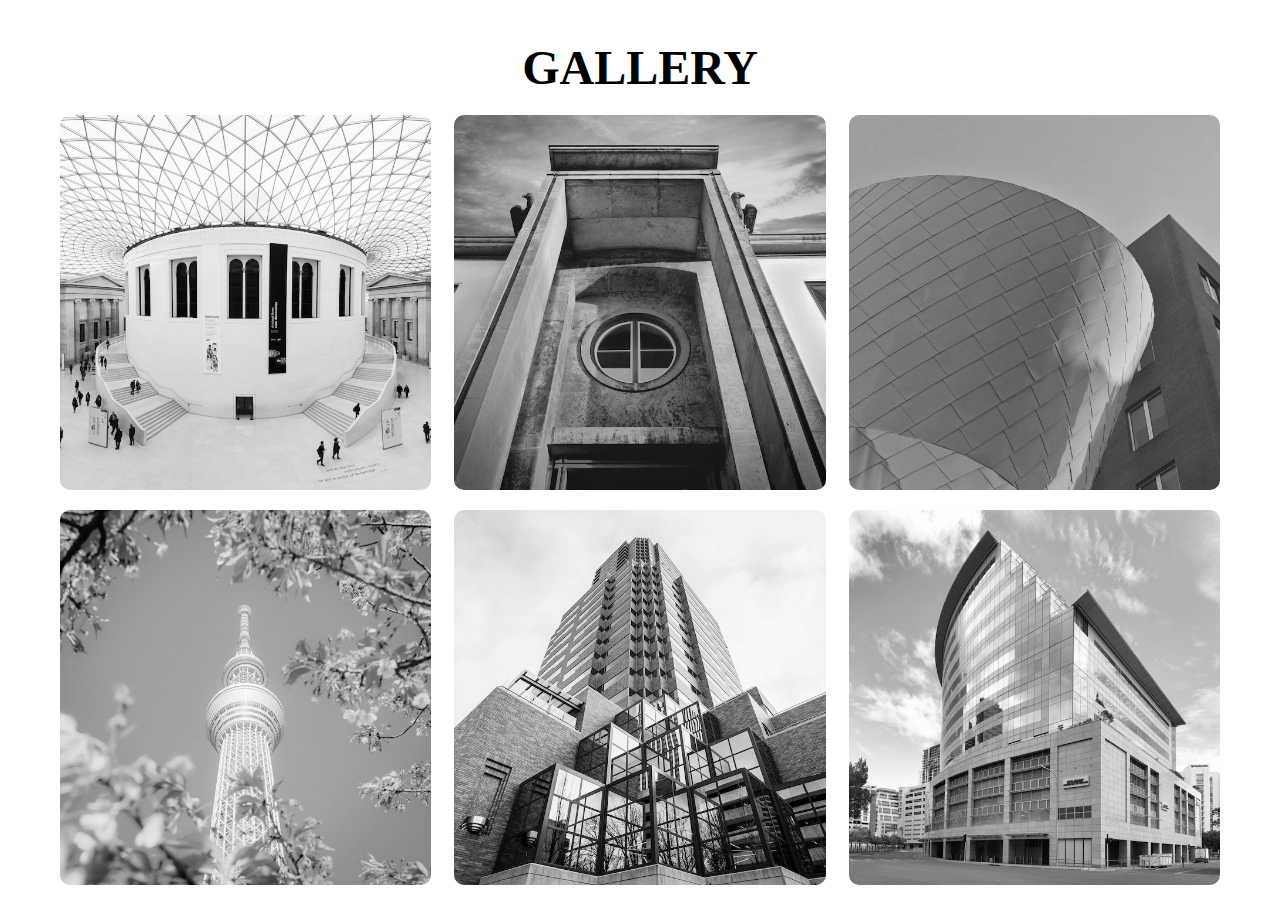
<file: mern stack/project/image gallery/index.html>
<!DOCTYPE html>
<html lang="en">
<head>
    <meta charset="UTF-8">
    <meta name="viewport" content="width=device-width, initial-scale=1.0">
    <title>Document</title>
    <link rel="stylesheet" href="style.css">
</head>
<body>
    <div class="wrapper">
        <div class="container">
            <h1>GALLERY</h1>
            <div class="gallery">
                <figure class="card">
                    <img src="image1.jpg" alt="">
                    <figcaption>image1</figcaption>
                </figure>
                <figure class="card">
                    <img src="image2.jpeg" alt="">
                    <figcaption>image2</figcaption>
                </figure>
                <figure class="card">
                    <img src="image3.jpeg" alt="">
                    <figcaption>image3</figcaption>
                </figure>
                <figure class="card">
                    <img src="image4.jpeg" alt="">
                    <figcaption>image4</figcaption>
                </figure>
                <figure class="card">
                    <img src="image5.jpeg" alt="">
                    <figcaption>image5</figcaption>
                </figure>
                <figure class="card">
                    <img src="image6.jpeg" alt="">
                    <figcaption>image6</figcaption>
                </figure>
                <figure class="card">
                    <img src="image7.jpeg" alt="">
                    <figcaption>image7</figcaption>
                </figure>
                <figure class="card">
                    <img src="image8.jpeg" alt="">
                    <figcaption>image8</figcaption>
                </figure>
                <figure class="card">
                    <img src="image9.jpeg" alt="">
                    <figcaption>image9</figcaption>
                </figure>
            </div>
        </div>
    </div>
    
</body>
</html>
</file>
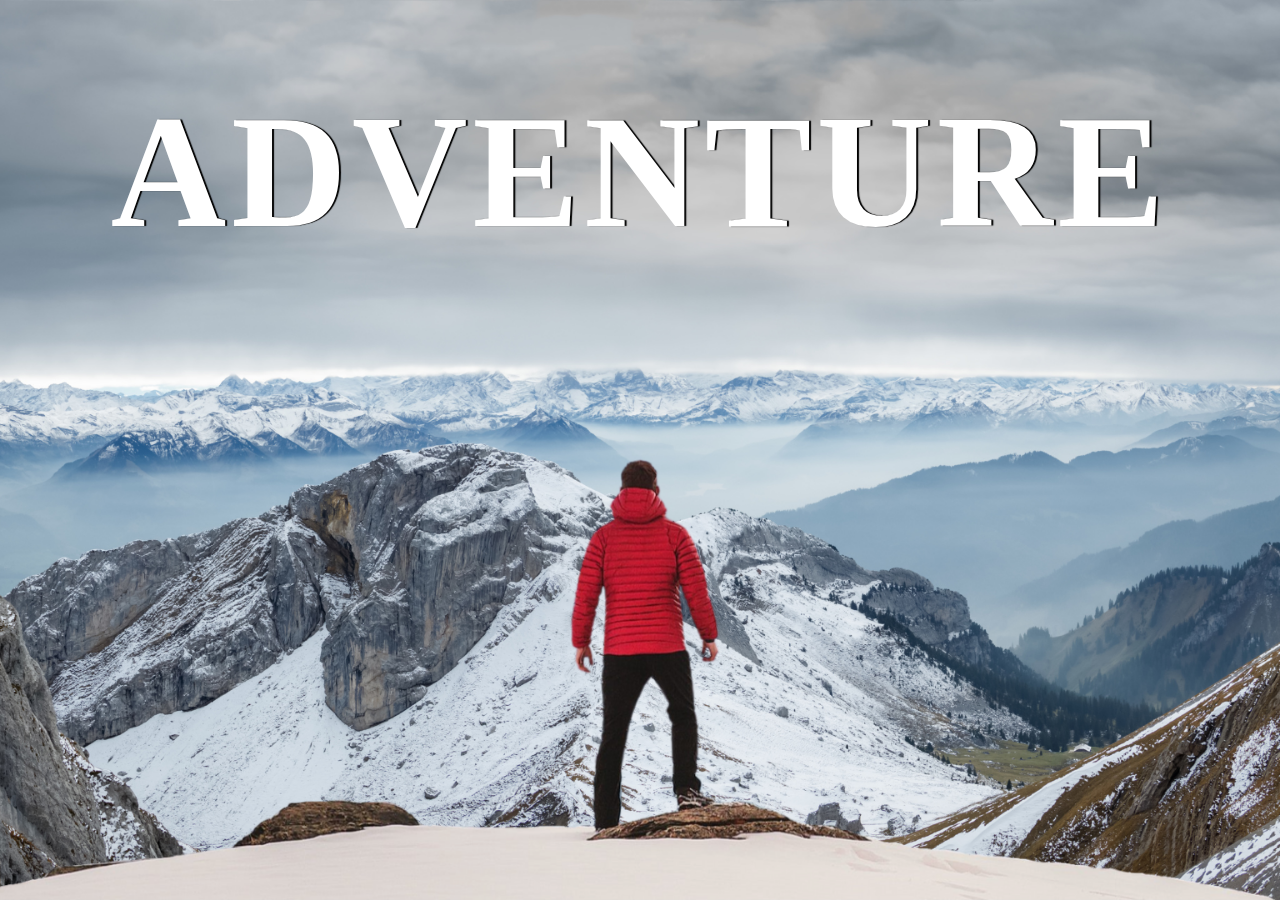
<file: mern stack/project/prallex effect/index.html>
<!DOCTYPE html>
<html lang="en">

<head>
    <meta charset="UTF-8">
    <meta name="viewport" content="width=device-width, initial-scale=1.0">
    <title>Document</title>
    <link rel="stylesheet" href="style.css">
</head>

<body>
    <div id="wrapper">
        <div class="container">
            <img src="background.png" class="background">
            <img src="foreground.png" class="foreground">
            <h1>ADVENTURE</h1>

        </div>
        <section>
            <h2 class="heading">ADVENTURE TIME</h2>
            <p class="text">Lorem ipsum dolor sit amet consectetur adipisicing elit. Rem ut hic exercitationem commodi,
                soluta qui eligendi tenetur vel, voluptatibus nostrum ipsa nemo quisquam quo atque voluptate quidem
                assumenda? Dicta, obcaecati?<br><br>
                Perferendis laborum porro tenetur optio velit harum, corporis odit nihil quaerat tempore sequi
                blanditiis ipsam nesciunt facilis, dignissimos aliquid exercitationem accusantium. Aut tenetur corporis
                autem accusamus numquam a ducimus quaerat!
                Consequuntur nostrum consequatur provident quos molestias libero temporibus soluta dolor nobis, quo
                </p>
            <div class="bg bg1">
                <h2 class="desc">Biking</h2>
            </div>
            <p class="text">Lorem ipsum dolor sit amet consectetur adipisicing elit. Rem ut hic exercitationem commodi,
                soluta qui eligendi tenetur vel, voluptatibus nostrum ipsa nemo quisquam quo atque voluptate quidem
                assumenda? Dicta, obcaecati?<br><br>
                Perferendis laborum porro tenetur optio velit harum, corporis odit nihil quaerat tempore sequi
                blanditiis ipsam nesciunt facilis, dignissimos aliquid exercitationem accusantium. Aut tenetur corporis
                autem accusamus numquam a ducimus quaerat!
                Consequuntur nostrum consequatur provident quos molestias libero temporibus soluta dolor nobis, quo
                </p>


            <div class="bg bg2">
                <h2 class="desc">ParaGliding</h2>
            </div>
            <p class="text">Lorem ipsum dolor sit amet consectetur adipisicing elit. Rem ut hic exercitationem commodi,
                soluta qui eligendi tenetur vel, voluptatibus nostrum ipsa nemo quisquam quo atque voluptate quidem
                assumenda? Dicta, obcaecati?<br><br>
                Perferendis laborum porro tenetur optio velit harum, corporis odit nihil quaerat tempore sequi
                blanditiis ipsam nesciunt facilis, dignissimos aliquid exercitationem accusantium. Aut tenetur corporis
                autem accusamus numquam a ducimus quaerat!
                Consequuntur nostrum consequatur provident quos molestias libero temporibus soluta dolor nobis, quo
                </p>


            <div class="bg bg3">
                <h2 class="desc">Surfing</h2>
            </div>
            <p class="text">Lorem ipsum dolor sit amet consectetur adipisicing elit. Rem ut hic exercitationem commodi,
                soluta qui eligendi tenetur vel, voluptatibus nostrum ipsa nemo quisquam quo atque voluptate quidem
                assumenda? Dicta, obcaecati?<br><br>
                Perferendis laborum porro tenetur optio velit harum, corporis odit nihil quaerat tempore sequi
                blanditiis ipsam nesciunt facilis, dignissimos aliquid exercitationem accusantium. Aut tenetur corporis
                autem accusamus numquam a ducimus quaerat!
                Consequuntur nostrum consequatur provident quos molestias libero temporibus soluta dolor nobis, quo
                </p>




        </section>
    </div>
</body>

</html>
</file>
<file: mern stack/project/image gallery/style.css>
*{
    margin: 0px;
    padding:0px;
    box-sizing: border-box;
}
.container h1{

    /* position: absolute; */
    /* justify-content: center; */
    text-align: center;
    margin-bottom: 20px;
    font-size: 3rem;
    margin: 20px 100px;

}
.wrapper{
    height: 100vh;
    overflow-x: hidden;
    overflow-y: auto;
}
.container{
    /* position: relative; */
    max-width:1200px;
  margin:0 auto;  /* center m aa jata h*/
  padding:20px;

}
.gallery{
    display: flex;
    flex-wrap: wrap;
    justify-content: space-between;
}
.card{
    position: relative;
    width:32%;
    margin-bottom: 20px;
    border-radius: 10px;
    overflow: hidden;
    

}
img{
    /* position: absolute; */
    width:100%;
    height:100%;
    filter: grayscale(100%);
    object-fit: cover;
}
.card:hover{
    transform: scale(1.03);
    transition: 0.5s;
}
img:hover{
    filter: grayscale(0%);   
}
figcaption{
    position: absolute;
    bottom: 0;
    left: 0;
    padding: 25px;
    width: 100%;
    height: 20%;
    font-size: 16px;
    font-weight: 500;
    color: #fff;
    opacity: 0;
    background: linear-gradient(0deg, rgba(0, 0, 0, 0.5) 0%, rgba(255, 255, 255, 0) 100%);
    transition: 0.3s;
    
}
/* figcaption:hover{
    opacity: 1;
    transform: scale(1.05);
} */
.card:hover figcaption{
    opacity: 1;
    transform: scale(1.05);
}
</file>
<file: mern stack/project/prallex effect/style.css>
*{
    padding:0px;
    margin: 0px;
    box-sizing: border-box;
}
#wrapper{
    overflow-x: hidden;
    overflow-y: auto;
    perspective: 10px;
    height: 100vh;
}
.container{
    position: relative;
    display: flex;
    justify-content: center;
    align-items: center;
    height: 100%;
    transform-style: preserve-3d;
}
.background , .foreground {
    position: absolute;
    height: 100%;
    width: 100%;
    object-fit: cover;
}
.background{
    transform: translateZ(-40px) scale(5);
}
.foreground{
    transform: translateZ(-20px) scale(3);
}
h1{
    position: absolute;
    top: 5rem;
    letter-spacing: 5px;
    font-size: 10rem;
    color: rgb(255, 255, 255);
    text-shadow: 2px 0px 1px black;
}
.desc{
    position: absolute;
    top: 50%;
    left: 45%;
    font-size: 2.5rem;
    background-color: white;
    color: black;
    padding: 1rem;
    font-weight: 600px;
    transform: translateX(-50px) translateY(-50px);
}
section{
    position: absolute;
    background-color: rgb(45, 45, 49);
    color: white;
    padding: 5rem 0px;
}
.heading{
    font-size: 4rem;
    padding: 0px 10rem;

}
.text{
    font-size: 30px;
    padding: 3rem 9rem;
    margin: 5px;
}
.bg{
    position: relative;
    background-position: center;
    background-attachment: fixed;
    background-size: cover;
    width: 100%;
    height: 500px;
}
.bg1{
    background-image: url(sport-1.jpg);
}
.bg2{
    background-image: url(sport-2.jpg);
}
.bg3{
    background-image: url(sport-3.jpg);
}
</file>
